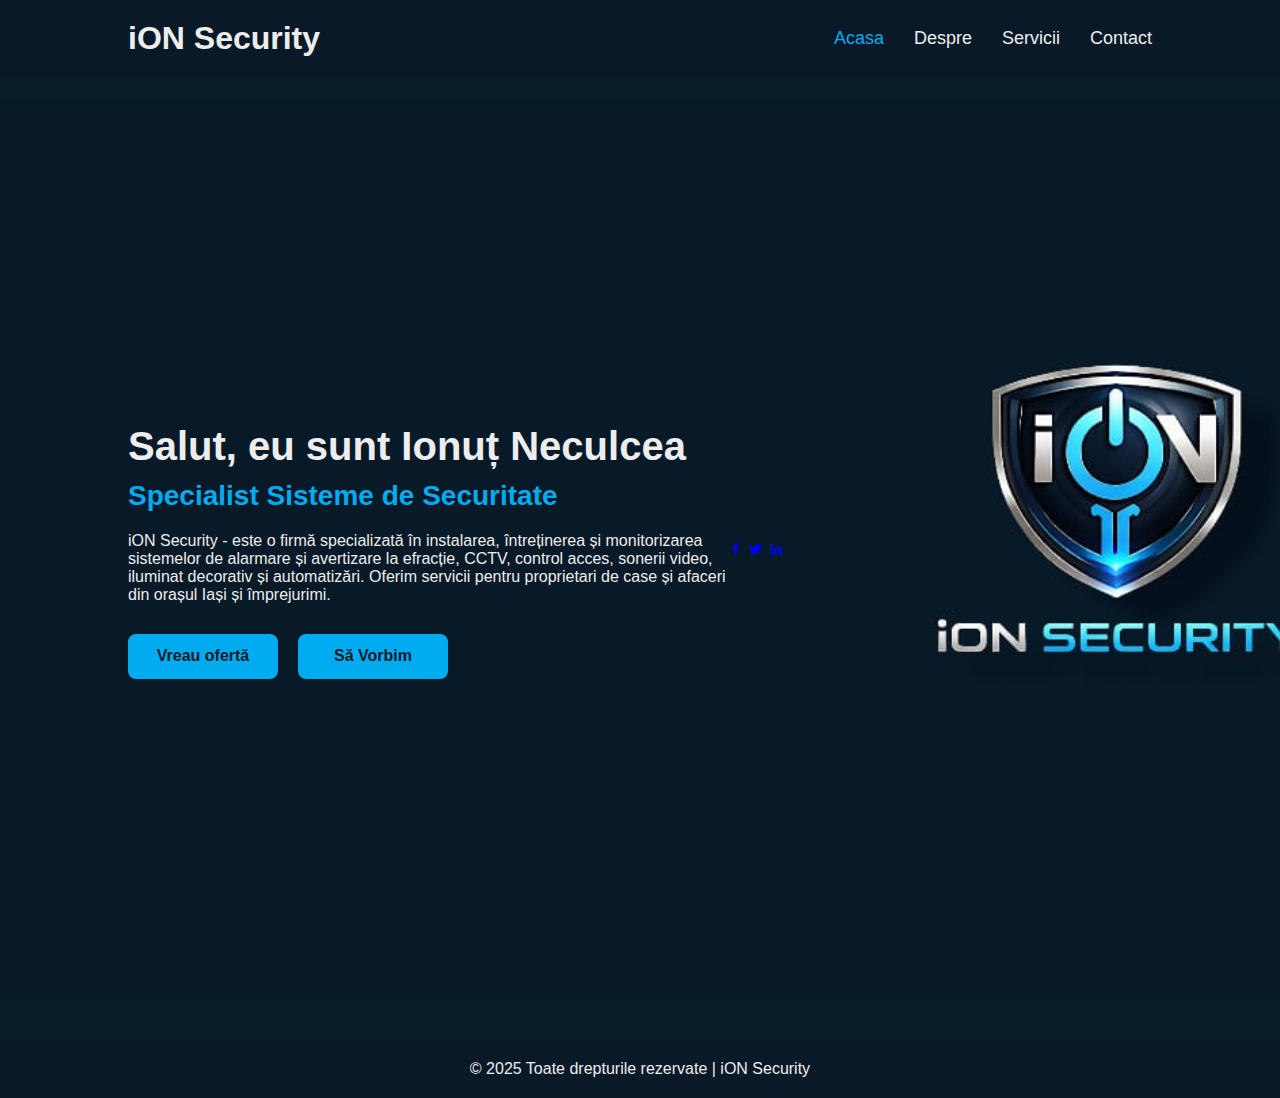
<file: index.html>
<!DOCTYPE html>
<html lang="ro">

<head>
    <meta charset="UTF-8">
    <meta http-equiv="X-UA-Compatible" content="IE=edge">
    <meta name="viewport" content="width=device-width, initial-scale=1.0">
    <link rel="icon" type="image/png" href="images/favicon.png">

    <title>iON Security| Sisteme de securitate Iași</title>
    
    <link rel="stylesheet" href="style.css">
    <link rel="stylesheet" href="https://unpkg.com/boxicons@2.1.4/css/boxicons.min.css">
</head>

<body>

    <header class="header">
        <a href="index.html" class="logo">iON Security</a>
        
        <nav class="navbar">
            <a href="index.html"class="active">Acasa</a>
            <a href="about.html">Despre</a>
            <a href="servicii.html">Servicii</a>
            <a href="contact.html">Contact</a>
        </nav>
    </header>

    <section class="home">
        <div class="home-content">
            <h1>Salut, eu sunt Ionuț Neculcea</h1>
            <h3>Specialist Sisteme de Securitate</h3>
            <p>
                iON Security - este o firmă specializată în instalarea, întreținerea și monitorizarea sistemelor de alarmare și avertizare la efracție, CCTV, control acces, sonerii video, iluminat decorativ și automatizări.
                Oferim servicii pentru proprietari de case și afaceri din orașul Iași și împrejurimi.
            </p>

            <div class="btn-box">
                <a href="Oferta.html">Vreau ofertă</a>
                <a href="#">Să Vorbim</a>
            </div>
        </div>

        <div class="home-sci">
            <a href="https://facebook.com/ION Security" target="_blank" rel="noopener noreferrer"><i class='bx bxl-facebook'></i></a>
            <a href="https://x.com/iONSecurit4555"><i class='bx bxl-twitter'></i></a>
            <a href="https://linkedin.com/in/mrionutneculcea" target="_blank" rel="noopener noreferrer"><i class='bx bxl-linkedin'></i></a>
        </div>

        <span class="home-imgHover"></span>
    </section>

    <footer>
        <p>&copy; 2025 Toate drepturile rezervate | iON Security </p>
    </footer>

</body>

</html>
</file>
<file: style.css>
/* RESET GENERAL */
* {
    margin: 0;
    padding: 0;
    box-sizing: border-box;
}

body {
    font-family: 'Poppins', sans-serif;
    color: #ededed;
    background: #081b29;
    padding-top: 100px; /* compensare header fix */
}

/* HEADER */
.header {
    position: fixed;
    top: 0;
    left: 0;
    width: 100%;
    padding: 20px 10%;
    background: #091928;
    display: flex;
    justify-content: space-between;
    align-items: center;
    z-index: 100;
}

.logo {
    font-size: 32px;
    color: #ededed;
    text-decoration: none;
    font-weight: 600;
}

.navbar {
    display: flex;
    align-items: center;
}

.navbar a {
    font-size: 18px;
    color: #ededed;
    text-decoration: none;
    font-weight: 500;
    margin-left: 30px;
    transition: 0.3s;
}

.navbar a:hover,
.navbar a.active {
    color: #00abf0;
}

/* HOME */
.home {
    min-height: 100vh;
    background: url('home.jpg') no-repeat center center/cover;
    display: flex;
    align-items: center;
    padding: 0 10%;
}

.home-content {
    max-width: 600px;
}

.home-content h1 {
    font-size: 40px;
    font-weight: 700;
    line-height: 1.2;
}

.home-content h3 {
    font-size: 28px;
    font-weight: 700;
    color: #00abf0;
    margin-top: 10px;
}

.home-content p {
    font-size: 16px;
    margin: 20px 0 30px;
}

.btn-box {
    display: flex;
    gap: 20px;
    flex-wrap: wrap;
}

.btn-box a {
    display: inline-flex;
    justify-content: center;
    align-items: center;
    width: 150px;
    height: 45px;
    background: #00abf0;
    border: 2px solid #00abf0;
    border-radius: 8px;
    font-size: 16px;
    color: #081b29;
    text-decoration: none;
    font-weight: 600;
    transition: 0.3s;
}

.btn-box a:hover {
    background: transparent;
    color: #00abf0;
}

/* ABOUT */
.about {
    min-height: 100vh;
    background: url('about-bg.jpg') no-repeat center center/cover;
    display: flex;
    align-items: center;
    justify-content: center;
    padding: 50px 10%;
    text-align: center;
    position: relative;
}

.about::before {
    content: '';
    position: absolute;
    inset: 0;
    background: rgba(9, 25, 40, 0.95);
}

.about-content {
    position: relative;
    max-width: 800px;
    background: rgba(0, 171, 240, 0.1);
    padding: 30px;
    border-radius: 10px;
    border: 2px solid #00abf0;
}

.about h1 {
    font-size: 36px;
    color: #00abf0;
    margin-bottom: 15px;
}

.about p {
    font-size: 18px;
    line-height: 1.6;
}

/* SERVICES */
.services {
    min-height: 100vh;
    background: url('services-bg.jpg') no-repeat center center/cover;
    display: flex;
    flex-direction: column;
    align-items: center;
    padding: 50px 10%;
    text-align: center;
    position: relative;
}

.services::before {
    content: '';
    position: absolute;
    inset: 0;
    background: rgba(9, 25, 40, 0.95);
}

.services h1,
.services p {
    position: relative;
    z-index: 2;
}

.services h1 {
    font-size: 36px;
    color: #00abf0;
    margin-bottom: 10px;
}

.services p {
    margin-bottom: 30px;
}

.service-container {
    position: relative;
    z-index: 2;
    display: flex;
    flex-wrap: wrap;
    justify-content: center;
    gap: 25px;
}

.service-container a {
    text-decoration: none;
}

.service-box {
    background: rgba(0, 171, 240, 0.1);
    border: 2px solid #00abf0;
    padding: 25px;
    width: 280px;
    border-radius: 10px;
    transition: 0.3s ease;
}

.service-box:hover {
    transform: translateY(-5px);
    background: rgba(0, 171, 240, 0.2);
}

.service-box i {
    font-size: 45px;
    color: #00abf0;
    margin-bottom: 10px;
}

.service-box h2 {
    font-size: 20px;
    margin-bottom: 10px;
}

.service-box p {
    font-size: 15px;
    color: #ccc;
}

/* CONTACT */
.contact-container {
    display: flex;
    flex-wrap: wrap;
    justify-content: center;
    gap: 30px;
    max-width: 1000px;
    margin: 50px auto;
    padding: 30px;
    background: rgba(0, 171, 240, 0.1);
    border-radius: 10px;
    border: 2px solid #00abf0;
}

.contact-info,
.contact-form {
    flex: 1;
    min-width: 280px;
}

.contact-form input,
.contact-form textarea {
    width: 100%;
    padding: 8px;
    margin-top: 5px;
    border-radius: 5px;
    border: none;
}

.contact-form button {
    margin-top: 15px;
    background: #00abf0;
    color: #081b29;
    border: none;
    padding: 10px 15px;
    border-radius: 5px;
    cursor: pointer;
    font-weight: 600;
}

.contact-form button:hover {
    background: #0095d6;
}

/* FOOTER */
footer {
    text-align: center;
    padding: 20px;
    background: #091928;
    margin-top: 40px;
}

/* RESPONSIVE */
@media (max-width: 768px) {

    body {
        padding-top: 80px;
    }

    .header {
        padding: 15px 5%;
    }

    .logo {
        font-size: 24px;
    }

    .navbar {
        gap: 10px;
    }

    .navbar a {
        font-size: 15px;
        margin-left: 15px;
    }

    .home,
    .about,
    .services {
        padding: 40px 5%;
    }

    .home-content h1 {
        font-size: 28px;
    }

    .home-content h3 {
        font-size: 22px;
    }

    .service-box {
        width: 100%;
        max-width: 350px;
    }

    .contact-container {
        flex-direction: column;
    }
    /* WhatsApp flotant */
.whatsapp-float {
    position: fixed;
    bottom: 25px;
    right: 25px;
    background-color: #25d366;
    color: white;
    width: 60px;
    height: 60px;
    border-radius: 50%;
    display: flex;
    justify-content: center;
    align-items: center;
    font-size: 30px;
    box-shadow: 0 4px 10px rgba(0,0,0,0.3);
    z-index: 1000;
    transition: transform 0.3s ease, box-shadow 0.3s ease;
}

.whatsapp-float:hover {
    transform: scale(1.1);
    box-shadow: 0 6px 15px rgba(0,0,0,0.4);
}

}
</file>
